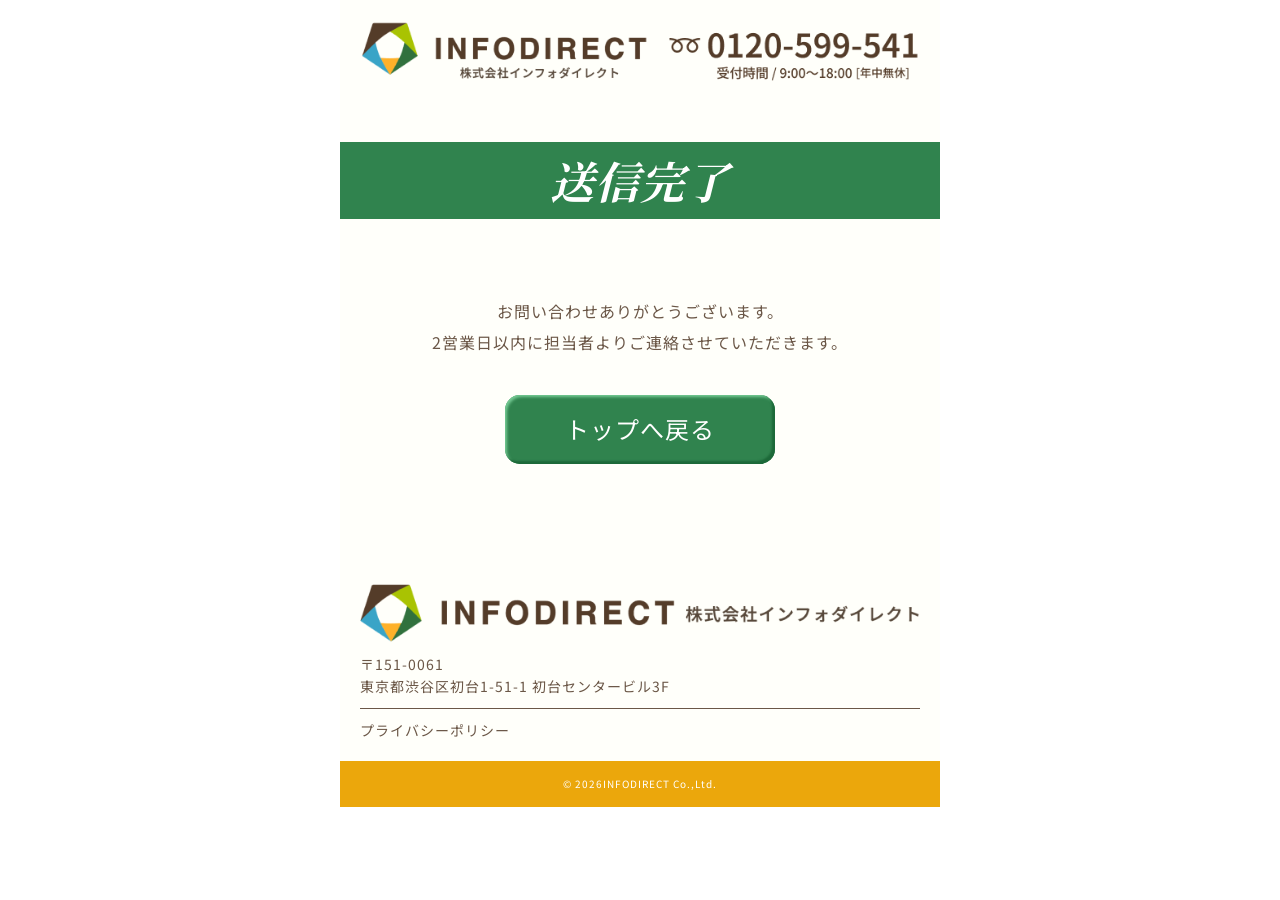
<file: contact-thanks.html>
<!doctype html>
<html lang="ja">
  <head>
    <meta charset="UTF-8" />
    <meta name="viewport" content="width=device-width, initial-scale=1.0" />
    <!-- Google Tag Manager -->
    <script>
      (function (w, d, s, l, i) {
        w[l] = w[l] || [];
        w[l].push({ 'gtm.start': new Date().getTime(), event: 'gtm.js' });
        var f = d.getElementsByTagName(s)[0],
          j = d.createElement(s),
          dl = l != 'dataLayer' ? '&l=' + l : '';
        j.async = true;
        j.src = 'https://www.googletagmanager.com/gtm.js?id=' + i + dl;
        f.parentNode.insertBefore(j, f);
      })(window, document, 'script', 'dataLayer', 'GTM-NCH82JD6');
    </script>
    <!-- End Google Tag Manager -->
    <title>送信完了 | サービス紹介LP</title>
    <link rel="stylesheet" href="style.css" />
    <link rel="preconnect" href="https://fonts.googleapis.com" />
    <link rel="preconnect" href="https://fonts.gstatic.com" crossorigin />
    <link
      href="https://fonts.googleapis.com/css2?family=Noto+Serif+JP:wght@200..900&family=Noto+Sans+JP:wght@100..900&family=Inter:ital,wght@0,100..900;1,100..900&family=Montserrat:ital,wght@0,100..900;1,100..900&family=Noticia+Text:ital,wght@0,400;0,700;1,400;1,700&family=Battambang:wght@100;300;400;700;900&display=swap"
      rel="stylesheet" />
  </head>

  <body>
    <!-- Google Tag Manager (noscript) -->
    <noscript
      ><iframe
        src="https://www.googletagmanager.com/ns.html?id=GTM-NCH82JD6"
        height="0"
        width="0"
        style="display: none; visibility: hidden"></iframe
    ></noscript>
    <!-- End Google Tag Manager (noscript) -->
    <header class="hero">
      <div class="container">
        <div class="logo"><img src="img/logo.png" alt="logo" /></div>
      </div>
    </header>

    <section class="thanks">
      <div class="container">
        <div class="ttl">送信完了</div>
        <div class="inner">
          <div class="txt">
            <div class="txt_1">お問い合わせありがとうございます。</div>
            <div class="txt_2">
              2営業日以内に担当者よりご連絡させていただきます。
            </div>
          </div>
          <a href="index.html" class="back-top-btn">トップへ戻る</a>
        </div>
      </div>
    </section>

    <footer>
      <div class="container">
        <div class="inner">
          <div class="image"><img src="/img/footer_logo.png" alt="" /></div>
          <div class="address">
            〒151-0061<br />
            東京都渋谷区初台1-51-1 初台センタービル3F
          </div>
          <div class="link"><a href="">プライバシーポリシー</a></div>
        </div>
        <div class="copyright">© 2026INFODIRECT Co.,Ltd.</div>
      </div>
    </footer>
  </body>
</html>
</file>
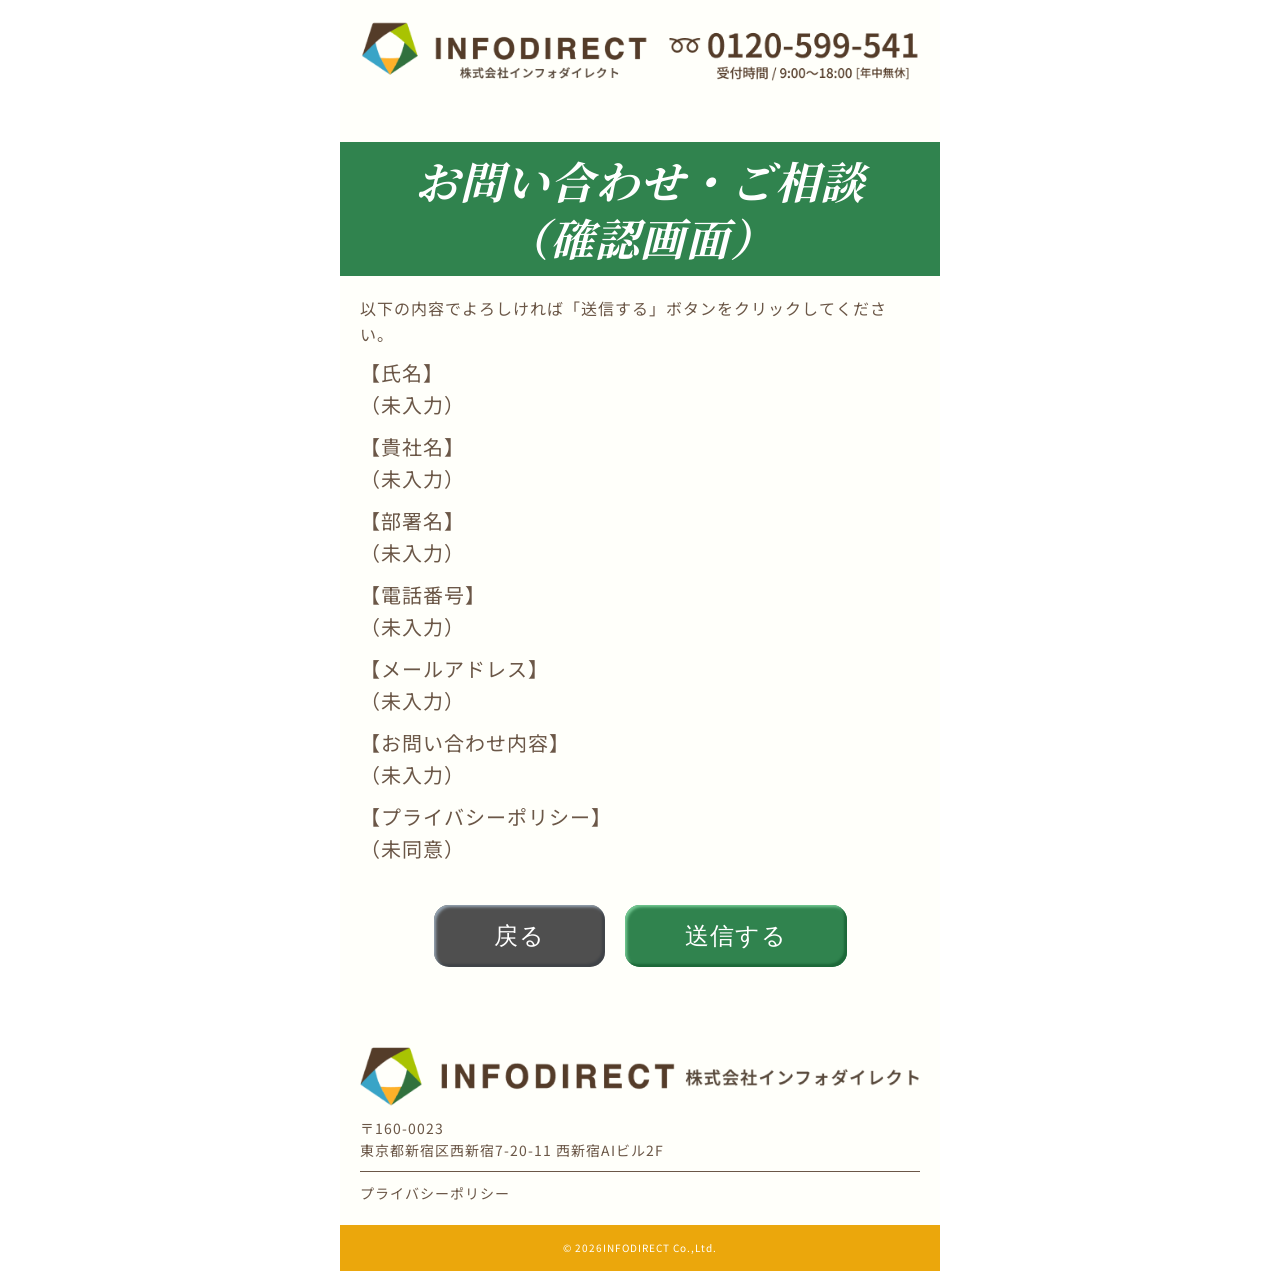
<file: contact_confirm.html>
<!doctype html>
<html lang="ja">
  <head>
    <meta charset="UTF-8" />
    <meta name="viewport" content="width=device-width, initial-scale=1.0" />
    <!-- Google Tag Manager -->
    <script>
      (function (w, d, s, l, i) {
        w[l] = w[l] || [];
        w[l].push({ 'gtm.start': new Date().getTime(), event: 'gtm.js' });
        var f = d.getElementsByTagName(s)[0],
          j = d.createElement(s),
          dl = l != 'dataLayer' ? '&l=' + l : '';
        j.async = true;
        j.src = 'https://www.googletagmanager.com/gtm.js?id=' + i + dl;
        f.parentNode.insertBefore(j, f);
      })(window, document, 'script', 'dataLayer', 'GTM-NCH82JD6');
    </script>
    <!-- End Google Tag Manager -->
    <title>サービス紹介LP</title>
    <link rel="stylesheet" href="style.css" />
    <link rel="preconnect" href="https://fonts.googleapis.com" />
    <link rel="preconnect" href="https://fonts.gstatic.com" crossorigin />
    <link
      href="https://fonts.googleapis.com/css2?family=Noto+Serif+JP:wght@200..900&family=Noto+Sans+JP:wght@100..900&family=Inter:ital,wght@0,100..900;1,100..900&family=Montserrat:ital,wght@0,100..900;1,100..900&family=Noticia+Text:ital,wght@0,400;0,700;1,400;1,700&family=Battambang:wght@100;300;400;700;900&display=swap"
      rel="stylesheet" />
    <script
      src="https://www.google.com/recaptcha/api.js?render=6LfWIVsqAAAAAKByx7i5wj2gpUj3E-kojfly7E-U"
      async
      defer></script>
  </head>

  <body>
    <!-- Google Tag Manager (noscript) -->
    <noscript
      ><iframe
        src="https://www.googletagmanager.com/ns.html?id=GTM-NCH82JD6"
        height="0"
        width="0"
        style="display: none; visibility: hidden"></iframe
    ></noscript>
    <!-- End Google Tag Manager (noscript) -->
    <header class="hero">
      <div class="container">
        <div class="logo"><img src="img/logo.png" alt="logo" /></div>
      </div>
    </header>

    <section id="contact" class="contact confirm">
      <div class="container">
        <div class="ttl">お問い合わせ・ご相談<br />（確認画面）</div>
        <div class="inner">
          <div class="txt">
            <div class="txt_1">
              以下の内容でよろしければ「送信する」ボタンをクリックしてください。
            </div>
          </div>
          <div class="confirm-table">
            <div class="form-group">
              <label>【氏名】</label>
              <div class="c-txt" id="c-name"></div>
            </div>
            <div class="form-group">
              <label>【貴社名】</label>
              <div class="c-txt" id="c-company"></div>
            </div>
            <div class="form-group">
              <label>【部署名】</label>
              <div class="c-txt" id="c-department"></div>
            </div>
            <div class="form-group">
              <label>【電話番号】</label>
              <div class="c-txt" id="c-tel"></div>
            </div>
            <div class="form-group">
              <label>【メールアドレス】</label>
              <div class="c-txt" id="c-email"></div>
            </div>
            <div class="form-group">
              <label>【お問い合わせ内容】</label>
              <div class="c-txt" id="c-message"></div>
            </div>
            <div class="form-group">
              <label>【プライバシーポリシー】</label>
              <div class="c-txt" id="c-privacy"></div>
            </div>
          </div>
          <div class="btn-group">
            <button type="button" id="contactBackBtn" class="back-btn">
              戻る
            </button>
            <button type="button" id="contactSubmitBtn" class="submit-btn">
              送信する
            </button>
          </div>
        </div>
      </div>
    </section>

    <script>
      document.addEventListener('DOMContentLoaded', function () {
        const submitBtn = document.getElementById('contactSubmitBtn');
        const backBtn = document.getElementById('contactBackBtn');
        const formId = '11749';
        const RECAPTCHA_SITE_KEY = '6LfWIVsqAAAAAKByx7i5wj2gpUj3E-kojfly7E-U';
        const thanksUrl = 'contact-thanks.html';
        const apiUrl = `https://infodirect.co.jp/wp-json/contact-form-7/v1/contact-forms/${formId}/feedback`;

        function resetSubmitBtn() {
          submitBtn.disabled = false;
          submitBtn.textContent = '送信する';
        }

        function getRecaptchaToken() {
          return new Promise(function (resolve, reject) {
            if (typeof grecaptcha === 'undefined') {
              reject(new Error('reCAPTCHA not loaded'));
              return;
            }
            grecaptcha.ready(function () {
              grecaptcha
                .execute(RECAPTCHA_SITE_KEY, { action: 'contact' })
                .then(resolve)
                .catch(reject);
            });
          });
        }

        function buildFormData() {
          const formData = new FormData();
          formData.append('_wpcf7', formId);
          formData.append('_wpcf7_unit_tag', 'wpcf7-f' + formId + '-o1');
          formData.append('_wpcf7_container_post', '0');
          formData.append('_wpcf7_locale', 'ja');
          formData.append(
            'your-company',
            sessionStorage.getItem('your-company') || '',
          );
          formData.append(
            'your-busyo',
            sessionStorage.getItem('your-busyo') || '',
          );
          formData.append(
            'your-name',
            sessionStorage.getItem('your-name') || '',
          );
          formData.append('your-tel', sessionStorage.getItem('your-tel') || '');
          formData.append(
            'your-email',
            sessionStorage.getItem('your-email') || '',
          );
          formData.append(
            'your-message',
            sessionStorage.getItem('your-message') || '',
          );
          formData.append('privacy', sessionStorage.getItem('privacy') || '');

          return formData;
        }

        function handleCf7Response(data) {
          if (data.status === 'mail_sent') {
            sessionStorage.clear();
            window.location.href = thanksUrl;
          } else if (data.status === 'spam') {
            alert(
              '送信がスパム判定されました。WordPress側のCF7スパム設定の確認が必要です。',
            );
            console.error('CF7 spam response:', data);
            resetSubmitBtn();
          } else if (data.invalid_fields && data.invalid_fields.length > 0) {
            const messages = data.invalid_fields
              .map(function (field) {
                return field.message;
              })
              .join('\n');
            alert('入力内容に問題があります。\n' + messages);
            resetSubmitBtn();
          } else {
            alert(
              '送信に失敗しました。（' + data.status + '）: ' + data.message,
            );
            resetSubmitBtn();
          }
        }

        document.getElementById('c-company').textContent =
          sessionStorage.getItem('your-company') || '（未入力）';
        document.getElementById('c-department').textContent =
          sessionStorage.getItem('your-busyo') || '（未入力）';
        document.getElementById('c-name').textContent =
          sessionStorage.getItem('your-name') || '（未入力）';
        document.getElementById('c-tel').textContent =
          sessionStorage.getItem('your-tel') || '（未入力）';
        document.getElementById('c-email').textContent =
          sessionStorage.getItem('your-email') || '（未入力）';
        document.getElementById('c-message').textContent =
          sessionStorage.getItem('your-message') || '（未入力）';
        document.getElementById('c-privacy').textContent =
          sessionStorage.getItem('privacy') === '同意'
            ? '同意する'
            : '（未同意）';

        if (backBtn) {
          backBtn.addEventListener('click', function () {
            history.back();
          });
        }

        if (submitBtn) {
          submitBtn.addEventListener('click', function () {
            submitBtn.disabled = true;
            submitBtn.textContent = '送信中...';

            getRecaptchaToken()
              .then(function (token) {
                const formData = buildFormData();
                formData.append('_wpcf7_recaptcha_response', token);

                return fetch(apiUrl, {
                  method: 'POST',
                  headers: { Accept: 'application/json' },
                  body: formData,
                });
              })
              .then(function (response) {
                return response.json();
              })
              .then(handleCf7Response)
              .catch(function (error) {
                console.error(error);
                alert(
                  '通信エラーが発生しました。reCAPTCHAの読み込みを確認してください。',
                );
                resetSubmitBtn();
              });
          });
        }
      });
    </script>

    <footer>
      <div class="container">
        <div class="inner">
          <div class="image"><img src="/img/footer_logo.png" alt="" /></div>
          <div class="address">
            〒160-0023<br />
            東京都新宿区西新宿7-20-11 西新宿AIビル2F
          </div>
          <div class="link"><a href="">プライバシーポリシー</a></div>
        </div>
        <div class="copyright">© 2026INFODIRECT Co.,Ltd.</div>
      </div>
    </footer>
  </body>
</html>
</file>
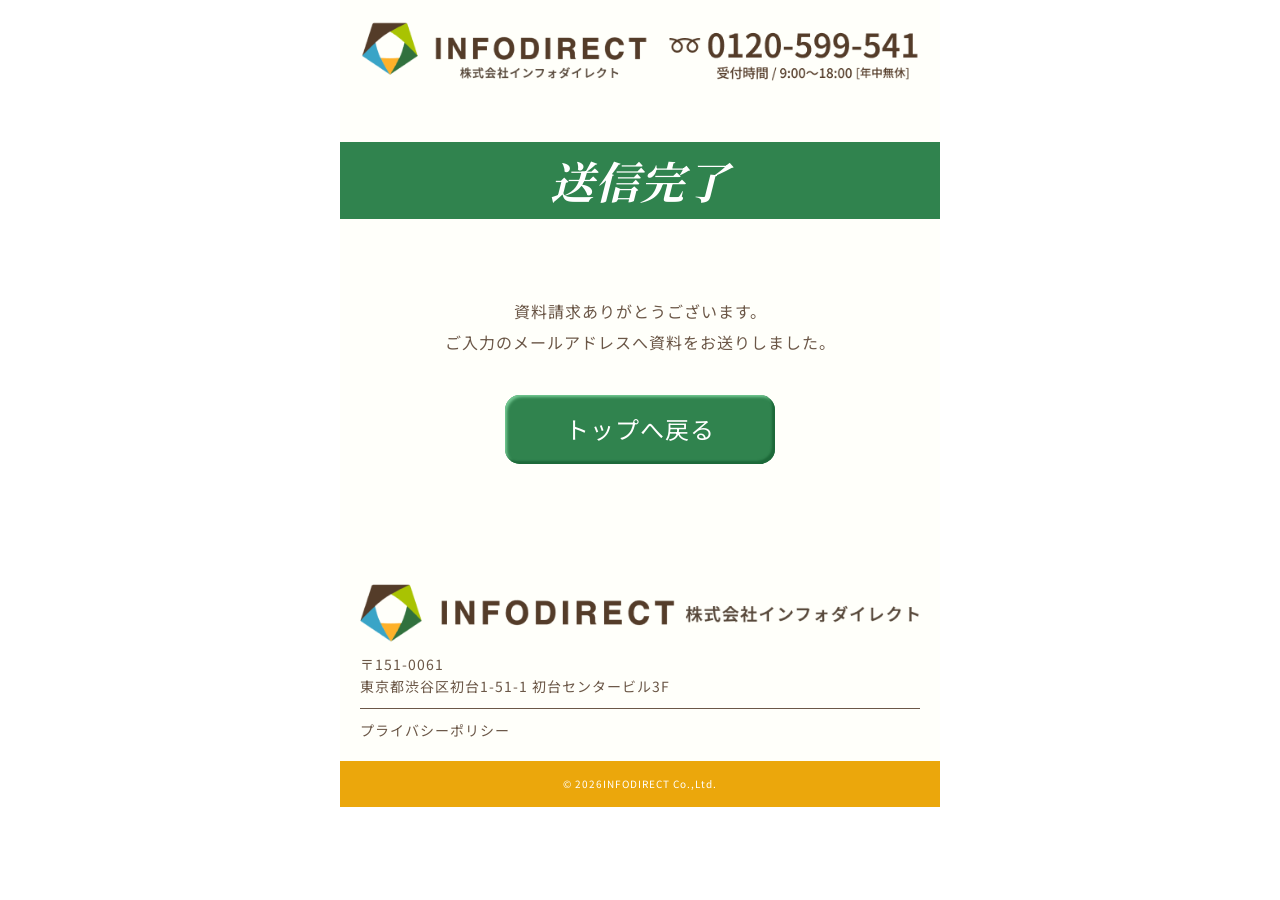
<file: document-thanks.html>
<!doctype html>
<html lang="ja">
  <head>
    <meta charset="UTF-8" />
    <meta name="viewport" content="width=device-width, initial-scale=1.0" />
    <!-- Google Tag Manager -->
    <script>
      (function (w, d, s, l, i) {
        w[l] = w[l] || [];
        w[l].push({ 'gtm.start': new Date().getTime(), event: 'gtm.js' });
        var f = d.getElementsByTagName(s)[0],
          j = d.createElement(s),
          dl = l != 'dataLayer' ? '&l=' + l : '';
        j.async = true;
        j.src = 'https://www.googletagmanager.com/gtm.js?id=' + i + dl;
        f.parentNode.insertBefore(j, f);
      })(window, document, 'script', 'dataLayer', 'GTM-NCH82JD6');
    </script>
    <!-- End Google Tag Manager -->
    <title>送信完了 | サービス紹介LP</title>
    <link rel="stylesheet" href="style.css" />
    <link rel="preconnect" href="https://fonts.googleapis.com" />
    <link rel="preconnect" href="https://fonts.gstatic.com" crossorigin />
    <link
      href="https://fonts.googleapis.com/css2?family=Noto+Serif+JP:wght@200..900&family=Noto+Sans+JP:wght@100..900&family=Inter:ital,wght@0,100..900;1,100..900&family=Montserrat:ital,wght@0,100..900;1,100..900&family=Noticia+Text:ital,wght@0,400;0,700;1,400;1,700&family=Battambang:wght@100;300;400;700;900&display=swap"
      rel="stylesheet" />
  </head>

  <body>
    <!-- Google Tag Manager (noscript) -->
    <noscript
      ><iframe
        src="https://www.googletagmanager.com/ns.html?id=GTM-NCH82JD6"
        height="0"
        width="0"
        style="display: none; visibility: hidden"></iframe
    ></noscript>
    <!-- End Google Tag Manager (noscript) -->
    <header class="hero">
      <div class="container">
        <div class="logo"><img src="img/logo.png" alt="logo" /></div>
      </div>
    </header>

    <section class="thanks">
      <div class="container">
        <div class="ttl">送信完了</div>
        <div class="inner">
          <div class="txt">
            <div class="txt_1">資料請求ありがとうございます。</div>
            <div class="txt_2">
              ご入力のメールアドレスへ資料をお送りしました。
            </div>
          </div>
          <a href="index.html" class="back-top-btn">トップへ戻る</a>
        </div>
      </div>
    </section>

    <footer>
      <div class="container">
        <div class="inner">
          <div class="image"><img src="/img/footer_logo.png" alt="" /></div>
          <div class="address">
            〒151-0061<br />
            東京都渋谷区初台1-51-1 初台センタービル3F
          </div>
          <div class="link"><a href="">プライバシーポリシー</a></div>
        </div>
        <div class="copyright">© 2026INFODIRECT Co.,Ltd.</div>
      </div>
    </footer>
  </body>
</html>
</file>
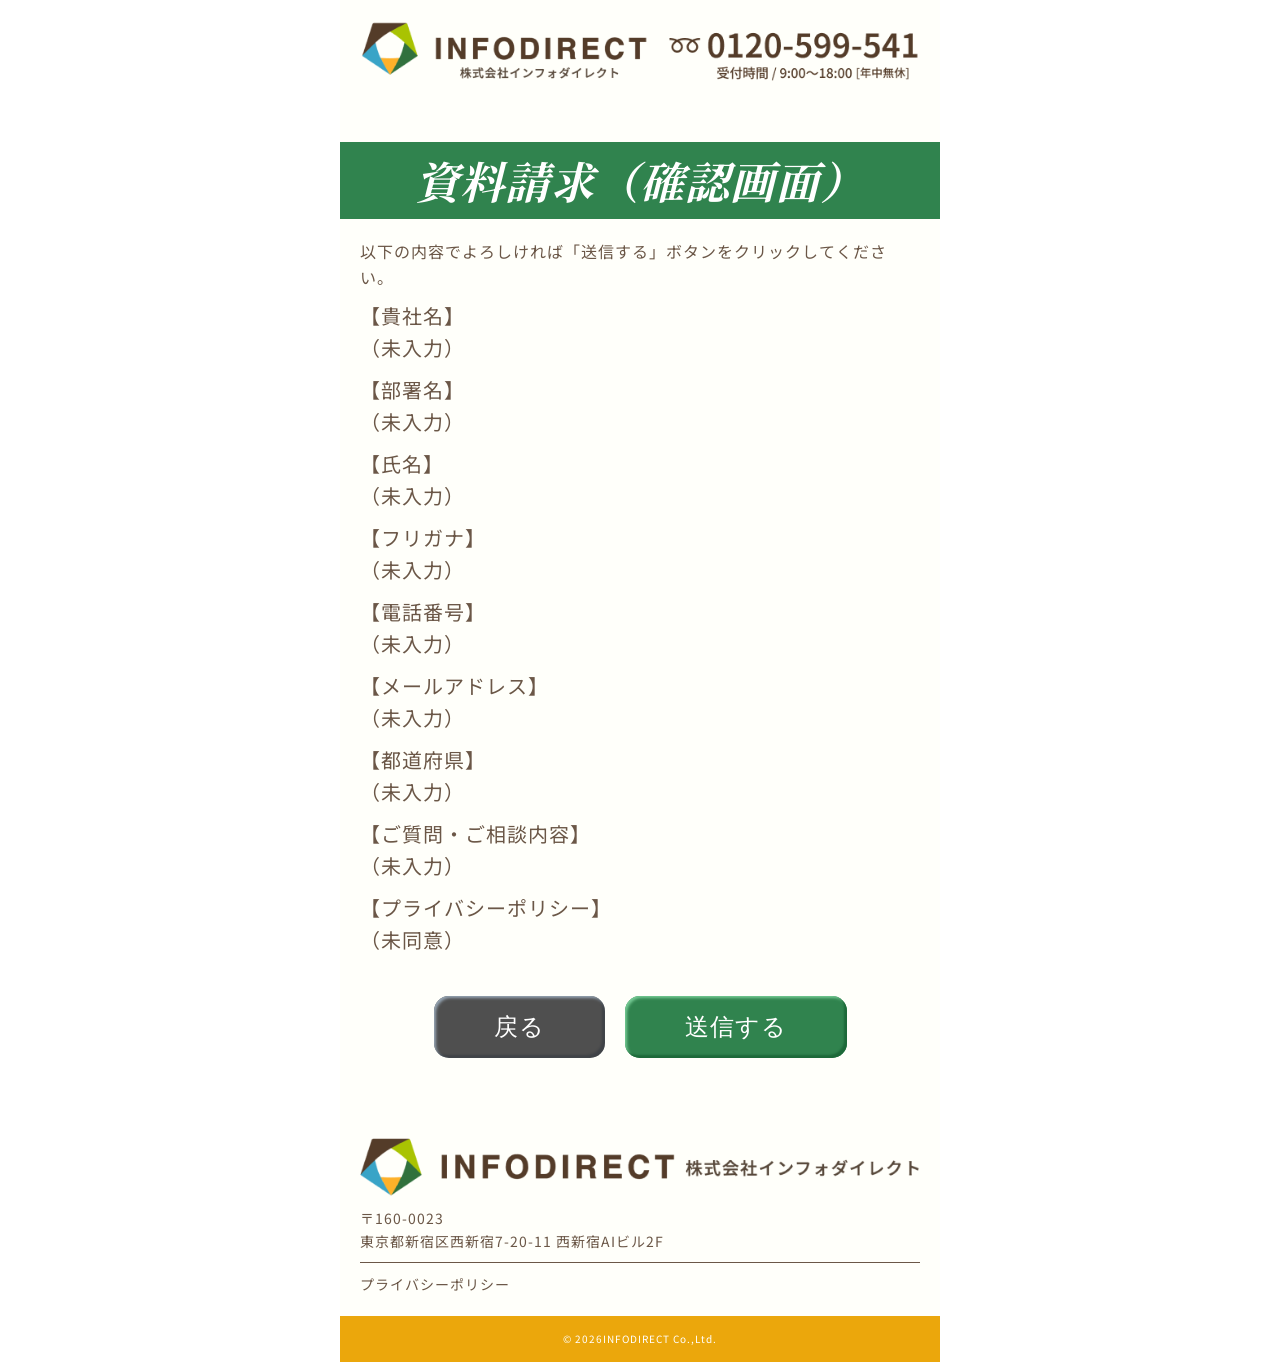
<file: document_confirm.html>
<!doctype html>
<html lang="ja">
  <head>
    <meta charset="UTF-8" />
    <meta name="viewport" content="width=device-width, initial-scale=1.0" />
    <!-- Google Tag Manager -->
    <script>
      (function (w, d, s, l, i) {
        w[l] = w[l] || [];
        w[l].push({ 'gtm.start': new Date().getTime(), event: 'gtm.js' });
        var f = d.getElementsByTagName(s)[0],
          j = d.createElement(s),
          dl = l != 'dataLayer' ? '&l=' + l : '';
        j.async = true;
        j.src = 'https://www.googletagmanager.com/gtm.js?id=' + i + dl;
        f.parentNode.insertBefore(j, f);
      })(window, document, 'script', 'dataLayer', 'GTM-NCH82JD6');
    </script>
    <!-- End Google Tag Manager -->
    <title>サービス紹介LP</title>
    <link rel="stylesheet" href="style.css" />
    <link rel="preconnect" href="https://fonts.googleapis.com" />
    <link rel="preconnect" href="https://fonts.gstatic.com" crossorigin />
    <link
      href="https://fonts.googleapis.com/css2?family=Noto+Serif+JP:wght@200..900&family=Noto+Sans+JP:wght@100..900&family=Inter:ital,wght@0,100..900;1,100..900&family=Montserrat:ital,wght@0,100..900;1,100..900&family=Noticia+Text:ital,wght@0,400;0,700;1,400;1,700&family=Battambang:wght@100;300;400;700;900&display=swap"
      rel="stylesheet" />
    <script
      src="https://www.google.com/recaptcha/api.js?render=6LfWIVsqAAAAAKByx7i5wj2gpUj3E-kojfly7E-U"
      async
      defer></script>
  </head>

  <body>
    <!-- Google Tag Manager (noscript) -->
    <noscript
      ><iframe
        src="https://www.googletagmanager.com/ns.html?id=GTM-NCH82JD6"
        height="0"
        width="0"
        style="display: none; visibility: hidden"></iframe
    ></noscript>
    <!-- End Google Tag Manager (noscript) -->
    <header class="hero">
      <div class="container">
        <div class="logo"><img src="img/logo.png" alt="logo" /></div>
      </div>
    </header>

    <section id="document" class="document confirm">
      <div class="container">
        <div class="ttl">資料請求（確認画面）</div>
        <div class="inner">
          <div class="txt">
            <div class="txt_1">
              以下の内容でよろしければ「送信する」ボタンをクリックしてください。
            </div>
          </div>
          <div class="confirm-table">
            <div class="form-group">
              <label>【貴社名】</label>
              <div class="d-txt" id="d-company"></div>
            </div>
            <div class="form-group">
              <label>【部署名】</label>
              <div class="d-txt" id="d-department"></div>
            </div>
            <div class="form-group">
              <label>【氏名】</label>
              <div class="d-txt" id="d-name"></div>
            </div>
            <div class="form-group">
              <label>【フリガナ】</label>
              <div class="d-txt" id="d-kana"></div>
            </div>
            <div class="form-group">
              <label>【電話番号】</label>
              <div class="d-txt" id="d-tel"></div>
            </div>
            <div class="form-group">
              <label>【メールアドレス】</label>
              <div class="d-txt" id="d-email"></div>
            </div>
            <div class="form-group">
              <label>【都道府県】</label>
              <div class="d-txt" id="d-pref"></div>
            </div>
            <div class="form-group">
              <label>【ご質問・ご相談内容】</label>
              <div class="d-txt" id="d-message"></div>
            </div>
            <div class="form-group">
              <label>【プライバシーポリシー】</label>
              <div class="d-txt" id="d-privacy"></div>
            </div>
          </div>
          <div class="btn-group">
            <button type="button" id="documentBackBtn" class="back-btn">
              戻る
            </button>
            <button type="button" id="documentSubmitBtn" class="submit-btn">
              送信する
            </button>
          </div>
        </div>
      </div>
    </section>

    <script>
      document.addEventListener('DOMContentLoaded', function () {
        const submitBtn = document.getElementById('documentSubmitBtn');
        const backBtn = document.getElementById('documentBackBtn');
        const formId = '11747';
        const RECAPTCHA_SITE_KEY = '6LfWIVsqAAAAAKByx7i5wj2gpUj3E-kojfly7E-U';
        const thanksUrl = 'document-thanks.html';
        const apiUrl = `https://infodirect.co.jp/wp-json/contact-form-7/v1/contact-forms/${formId}/feedback`;

        function resetSubmitBtn() {
          submitBtn.disabled = false;
          submitBtn.textContent = '送信する';
        }

        function getRecaptchaToken() {
          return new Promise(function (resolve, reject) {
            if (typeof grecaptcha === 'undefined') {
              reject(new Error('reCAPTCHA not loaded'));
              return;
            }
            grecaptcha.ready(function () {
              grecaptcha
                .execute(RECAPTCHA_SITE_KEY, { action: 'document' })
                .then(resolve)
                .catch(reject);
            });
          });
        }

        function buildFormData() {
          const formData = new FormData();
          formData.append('_wpcf7', formId);
          formData.append('_wpcf7_unit_tag', 'wpcf7-f' + formId + '-o1');
          formData.append('_wpcf7_container_post', '0');
          formData.append('_wpcf7_locale', 'ja');
          formData.append('company', sessionStorage.getItem('company') || '');
          formData.append(
            'department',
            sessionStorage.getItem('department') || '',
          );
          formData.append(
            'your-name',
            sessionStorage.getItem('your-name') || '',
          );
          formData.append('kana', sessionStorage.getItem('kana') || '');
          formData.append('tel', sessionStorage.getItem('tel') || '');
          formData.append('email', sessionStorage.getItem('email') || '');
          formData.append('pref', sessionStorage.getItem('pref') || '');
          formData.append('message', sessionStorage.getItem('message') || '');
          formData.append('privacy', sessionStorage.getItem('privacy') || '');
          return formData;
        }

        function handleCf7Response(data) {
          if (data.status === 'mail_sent') {
            sessionStorage.clear();
            window.location.href = thanksUrl;
          } else if (data.status === 'spam') {
            alert(
              '送信がスパム判定されました。WordPress側のCF7スパム設定の確認が必要です。',
            );
            console.error('CF7 spam response:', data);
            resetSubmitBtn();
          } else if (data.invalid_fields && data.invalid_fields.length > 0) {
            const messages = data.invalid_fields
              .map(function (field) {
                return field.message;
              })
              .join('\n');
            alert('入力内容に問題があります。\n' + messages);
            resetSubmitBtn();
          } else {
            alert(
              '送信に失敗しました。（' + data.status + '）: ' + data.message,
            );
            resetSubmitBtn();
          }
        }

        document.getElementById('d-company').textContent =
          sessionStorage.getItem('company') || '（未入力）';
        document.getElementById('d-department').textContent =
          sessionStorage.getItem('department') || '（未入力）';
        document.getElementById('d-name').textContent =
          sessionStorage.getItem('your-name') || '（未入力）';
        document.getElementById('d-kana').textContent =
          sessionStorage.getItem('kana') || '（未入力）';
        document.getElementById('d-tel').textContent =
          sessionStorage.getItem('tel') || '（未入力）';
        document.getElementById('d-email').textContent =
          sessionStorage.getItem('email') || '（未入力）';
        document.getElementById('d-pref').textContent =
          sessionStorage.getItem('pref') || '（未入力）';
        document.getElementById('d-message').textContent =
          sessionStorage.getItem('message') || '（未入力）';
        document.getElementById('d-privacy').textContent =
          sessionStorage.getItem('privacy') === '同意'
            ? '同意する'
            : '（未同意）';

        if (backBtn) {
          backBtn.addEventListener('click', function () {
            history.back();
          });
        }

        if (submitBtn) {
          submitBtn.addEventListener('click', function () {
            submitBtn.disabled = true;
            submitBtn.textContent = '送信中...';

            getRecaptchaToken()
              .then(function (token) {
                const formData = buildFormData();
                formData.append('_wpcf7_recaptcha_response', token);

                return fetch(apiUrl, {
                  method: 'POST',
                  headers: { Accept: 'application/json' },
                  body: formData,
                });
              })
              .then(function (response) {
                return response.json();
              })
              .then(handleCf7Response)
              .catch(function (error) {
                console.error(error);
                alert(
                  '通信エラーが発生しました。reCAPTCHAの読み込みを確認してください。',
                );
                resetSubmitBtn();
              });
          });
        }
      });
    </script>

    <footer>
      <div class="container">
        <div class="inner">
          <div class="image"><img src="/img/footer_logo.png" alt="" /></div>
          <div class="address">
            〒160-0023<br />
            東京都新宿区西新宿7-20-11 西新宿AIビル2F
          </div>
          <div class="link"><a href="">プライバシーポリシー</a></div>
        </div>
        <div class="copyright">© 2026INFODIRECT Co.,Ltd.</div>
      </div>
    </footer>
  </body>
</html>
</file>
<file: style.css>
@charset "UTF-8";

/* style.css */
* {
    margin: 0;
    padding: 0;
    box-sizing: border-box;
    letter-spacing: 1px;
}

html {
    scroll-behavior: smooth;
}

body {
    font-family: "Noto Sans JP", sans-serif;
    line-height: 1.6;
    color: #333;
    background-color: #fff;
    font-size: 10px;
    /* LP特有の温かみのある背景色 */
}

img {
    width: 100%;
    height: auto;
    display: block;
}

a {
    display: block;
    text-decoration: none;
}

.container {
    width: 100%;
    max-width: 600px;
    margin: 0 auto;
    padding: 60px 20px;
    text-align: justify;
    /* BG2: 線形グラデーション */
    background: #FFFFFA;
}

.container .ttl {
    text-align: center;
}

.container .ttl .ttl_1,
.container .ttl .ttl_2 {
    text-align: center;
}

/* ヒーローセクション */
.hero {
    color: #6B5747;
}

.hero .container {
    padding: 20px;
}

.hero .container .campaign {
    margin: 10px auto 5px;
    text-align: center;
    font-size: clamp(11px, 2.6vw, 14px);
    line-height: 1.4;
    padding: 6px 0;
}

.hero .container .campaign span {
    font-size: clamp(7px, 2.8vw, 14px);
    margin-left: 4px;
}

.hero .container {
    /* ボタン装飾 (LPで最も重要な要素) */
}

.hero .container .cta-button {
    display: flex;
    gap: 7%;
    justify-content: center;
    align-items: center;
    margin: 0 auto;
    text-align: center;
}

.hero .container .cta-button a {
    display: flex;
    justify-content: center;
    align-items: center;
    gap: 10px;
    width: 40%;
    max-width: 250px;
    min-width: 150px;
    padding: 8.5px 0;
    background-color: #30834E;
    box-shadow: -3px -3px 2px 0px #1D6939 inset, 2px 2px 3px 0px #76CB95 inset;
    color: #fff;
    text-decoration: none;
    font-size: clamp(12px, 5vw, 24px);
    border-radius: 12px;
}

.hero .container .cta-button a.btn_document img {
    min-width: 12px;
    max-width: 18px;
    height: auto;
}

.hero .container .cta-button a.btn_contact img {
    min-width: 20px;
    max-width: 24px;
    height: auto;
}

/* セクションごとの色分け */
.fv .container {
    padding: 0;
}

.achieve .container {
    padding: 30px;
}

.achieve .container .ttl {
    padding: 20px 0;
    border-bottom: 2px solid #6B5747;
}

.achieve .container .image_1 {
    margin: 20px auto 10px;
}

.achieve .container .image_2 {
    width: 90%;
    margin: 20px auto;
}

.achieve .container .txt_1 {
    font-size: clamp(15px, 4.5vw, 30px);
    color: #6B5747;
    font-weight: normal;
}

.achieve .container .txt_1 span {
    font-weight: bold;
}

.achieve .container .txt_2 {
    font-size: clamp(15px, 4.4vw, 30px);
    color: #6B5747;
}

.achieve .container .txt_2 span {
    font-weight: bold;
}

.campaign-1 .container {
    background-image: url(img/cta_1_bg.png);
    background-position: center center;
    background-size: cover;
    display: flex;
    justify-content: center;
    align-items: center;
    gap: 0px;
    flex-direction: column;
    aspect-ratio: 375/185;
    padding: 20px;
}

.campaign-1 .container .inner {
    width: 100%;
    background: #fff;
    padding: 20px 0;
    display: flex;
    flex-direction: column;
    gap: 10px;
}

.campaign-1 .container .inner .image {
    width: 70%;
    margin: 0 auto 10px;
}

.campaign-1 .container .inner .txt {
    color: #6B5747;
    text-align: center;
    font-size: clamp(10px, 4vw, 20px);
}

.campaign-1 .container .inner .btn,
.campaign-2 .container .inner .cta-button .btn {
    display: flex;
    align-items: center;
    justify-content: center;
    width: 97%;
    min-height: 66px;
    margin: 0 auto;
    padding: 0.55em 1.15em;
    border-radius: 12px;
    background: linear-gradient(180deg, #a7d73a 0%, #9bcf2f 52%, #8fc126 100%);
    box-shadow:
        inset 0 4px 8px rgba(255, 255, 255, 0.45),
        inset 0 -8px 14px rgba(98, 147, 22, 0.35),
        inset 0 0 10px rgba(0, 0, 0, 0.6),
        0 4px 10px rgba(0, 0, 0, 0.4);
    color: #fff;
    font-size: 20px;
    font-weight: 500;
    line-height: 1.2;
    text-align: center;
    white-space: nowrap;
}

.campaign-1 .container .inner .btn::after,
.campaign-2 .container .inner .cta-button .btn::after {
    content: ">>>";
    margin-left: 0.35em;
    letter-spacing: 0.12em;
}

@media (min-width: 480px) {
    .campaign-1 .container .inner .btn,
    .campaign-2 .container .inner .cta-button .btn {
        min-height: 98px;
        border-radius: 16px;
        font-size: 26px;
    }
}

@media (min-width: 580px) {
    .campaign-1 .container .inner .btn,
    .campaign-2 .container .inner .cta-button .btn {
        font-size: 30px;
        width: 90%;
    }
}

.campaign-2 .container {
    aspect-ratio: 375/297;
    padding: 0;
}

.campaign-2 .container .inner {
    display: flex;
    flex-direction: column;
    justify-content: space-between;
    gap: 10px;
    background: url(img/cta_2_bg.png), linear-gradient(180deg, #FFFFFA 0%, #FFFFFA 100%);
    background-position: center top;
    background-size: contain;
    background-repeat: no-repeat;
    aspect-ratio: 375/257;
    padding: 20px 0;
}

.campaign-2 .container .inner .cta-button {
    display: flex;
    flex-direction: column;
    gap: 5px;
}

.campaign-2 .container .inner .cta-button .note {
    text-align: center;
    font-size: clamp(10px, 4vw, 20px);
}

.voice .container {
    padding: 40px 0;
}

.voice .container .ttl {
    background: #30834E;
    font-size: clamp(16px, 10vw, 60px);
    color: #fff;
    font-family: "Noto Serif JP", serif;
    font-weight: bold;
    font-style: italic;
}

.voice .container .ttl span {
    font-size: clamp(12px, 8vw, 48px);
}

.voice .container .note {
    text-align: center;
    background: #30834E;
    color: #fff;
    font-size: clamp(8px, 3vw, 16px);
}

.voice .container .content .voice_0 {
    display: flex;
    flex-direction: column;
    gap: 20px;
    padding: 40px;
}

@media screen and (max-width: 600px) {
    .voice .container .content .voice_0 {
        padding: 20px 40px;
    }
}

.voice .container .content .voice_0 .image {
    margin: 0 auto;
    width: 80%;
}

.voice .container .content .voice_0 .comment {
    color: #6B5747;
}

.voice .container .content .voice_0 .comment .name {
    text-align: left;
    font-size: clamp(15px, 5vw, 30px);
    border-bottom: 2px solid #6B5747;
    padding-bottom: 10px;
    margin-bottom: 10px;
}

.voice .container .content .voice_0 .comment .heading {
    font-size: clamp(16px, 6vw, 36px);
    text-align: center;
}

.voice .container .content .voice_0 .comment .txt {
    text-align: justify;
    font-size: clamp(12px, 3.8vw, 26px);
    padding-top: 10px;
}

.solution .container {
    padding: 0 0 0;
}

.solution .container .ttl {
    display: flex;
    flex-direction: column;
    gap: 20px;
}

.solution .container .ttl .ttl_1 {
    font-family: "Noto Serif JP", serif;
    font-weight: bold;
    font-style: italic;
    font-size: clamp(22px, 8vw, 44px);
    color: #6B5747;
    line-height: 1.2;
}

.solution .container .ttl .ttl_2 {
    font-family: "Noto Serif JP", serif;
    font-weight: bold;
    font-size: clamp(22px, 8vw, 44px);
    color: #fff;
    background: #30834E;
}

.solution .container .ttl .ttl_2 span {
    font-size: clamp(30px, 12vw, 60px);
}

.solution .container .content {
    display: flex;
    flex-direction: column;
    gap: 25px;
    background: url("img/solution_bg.png");
    background-position: center center;
    background-size: contain;
    background-repeat: no-repeat;
    padding: 20px 0;
}

.solution .container .content .item {
    display: flex;
    justify-content: start;
    align-items: center;
    gap: 15px;
    background: #FFF5E9;
    box-shadow: 0px 4px 4px 0px rgba(177, 139, 94, 0.5019607843);
    padding: 12px 24px;
    border-radius: 20px;
}

.solution .container .content .item .num {
    font-family: "Montserrat", sans-serif;
    font-size: clamp(40px, 16vw, 80px);
    font-style: italic;
    font-weight: bold;
    color: #FFDBAF;
    line-height: 1;
}

.solution .container .content .item .txt {
    width: 100%;
    display: flex;
    justify-content: center;
    align-items: center;
    font-size: clamp(10px, 3.6vw, 17px);
    color: #30834E;
}

.solution .container .note {
    display: flex;
    flex-direction: column;
    gap: 10px;
    padding: 20px;
    color: #6B5747;
    font-size: clamp(14px, 4.4vw, 28px);
}

.solution .container .note .note_1 span {
    font-weight: bold;
}

.solution .container .note .note_2 span {
    font-weight: bold;
}

.posture .container {
    padding: 0 0 60px;
    display: flex;
    flex-direction: column;
    gap: 40px;
}

.posture .container .ttl {
    display: flex;
    flex-direction: column;
    gap: 5px;
}

.posture .container .ttl .ttl_1 {
    font-family: "Noto Serif JP", serif;
    font-weight: bold;
    font-style: italic;
    font-size: clamp(22px, 8vw, 44px);
    color: #6B5747;
    line-height: 1.2;
}

.posture .container .ttl .ttl_2 {
    font-family: "Noto Serif JP", serif;
    font-weight: bold;
    font-size: clamp(22px, 8vw, 44px);
    color: #fff;
    background: #30834E;
}

.posture .container .ttl .ttl_2 span {
    font-size: clamp(30px, 12vw, 60px);
}

.posture .container .content {
    display: flex;
    flex-direction: column;
    gap: 40px;
    padding: 0 20px;
}

.posture .container .content .item {
    display: flex;
    flex-direction: column;
    gap: 0;
    background: #F4F1EB;
    box-shadow: 4px 4px 4px 0px #B4B4B4;
    padding: 20px 0;
    border-radius: 20px;
}

.posture .container .content .item .item-ttl {
    display: flex;
    justify-content: start;
    align-items: center;
    gap: 5px;
}

.posture .container .content .item .item-ttl .num {
    font-family: "Noticia Text", serif;
    font-size: clamp(25px, 10vw, 50px);
    font-style: italic;
    font-weight: bold;
    color: #6B5747;
    line-height: 1;
}

.posture .container .content .item .item-ttl .ttl_1 {
    font-family: "Noto Sans JP", serif;
    font-size: clamp(18px, 7.2vw, 36px);
    font-style: italic;
    font-weight: bold;
    letter-spacing: 2px;
    color: #6B5747;
    text-shadow: 3px 3px 0px #FFF5E9;
}

.posture .container .content .item .item-ttl .ttl_1 span {
    letter-spacing: 2px;
    font-size: clamp(25px, 10vw, 50px);
    color: #E96400;
}

.posture .container .content .item .item-ttl .ttl_1 span.small {
    font-size: clamp(18px, 7.2vw, 36px);
}

.posture .container .content .item .item-inner {
    padding: 0 30px;
}

.posture .container .content .item .item-inner .txt {
    font-size: clamp(15px, 4.4vw, 30px);
    color: #6B5747;
    text-align: justify;
}

.posture .container .content .item .item-inner .txt span {
    font-weight: bold;
}

.posture .container .note {
    display: flex;
    flex-direction: column;
    gap: 10px;
    color: #6B5747;
    font-size: clamp(17px, 4.2vw, 30px);
    text-align: justify;
    padding: 20px 40px 0;
}

.posture .container .note .note_2 span {
    font-weight: bold;
}

.repeat .container {
    background: #DDEFE4;
    padding: 40px 0;
}

.repeat .container .ttl {
    position: relative;
    display: flex;
    flex-direction: column;
    gap: 5px;
}

.repeat .container .ttl .ttl_1 {
    font-family: "Noto Serif JP", serif;
    font-weight: bold;
    font-style: italic;
    font-size: clamp(22px, 8vw, 44px);
    color: #6B5747;
    line-height: 1.2;
}

.repeat .container .ttl .ttl_2 {
    font-family: "Noto Serif JP", serif;
    font-weight: bold;
    font-size: clamp(22px, 8vw, 44px);
    color: #fff;
    background: #30834E;
    font-style: italic;
}

.repeat .container .ttl .ttl_2 span {
    font-size: clamp(30px, 12vw, 60px);
}

.repeat .container .ttl .ttl_2 .mark {
    padding-left: 10px;
    font-size: clamp(10px, 4vw, 20px);
    font-style: normal;
}

.repeat .container .content {
    display: flex;
    flex-direction: column;
    gap: 30px;
    padding: 0 20px;
}

.repeat .container .content .item {
    display: flex;
    flex-direction: column;
    gap: 10px;
    background: #FFFFFA;
    box-shadow: 4px 4px 4px 0px #A0B4A7;
    padding: 20px 40px;
    border-radius: 20px;
}

.repeat .container .content .item .num {
    position: relative;
    font-family: "Battambang", sans-serif;
    font-size: clamp(20px, 5vw, 40px);
    color: #6B5747;
    text-align: center;
}

.repeat .container .content .item .num:before {
    content: "";
    position: absolute;
    top: 50%;
    left: 0;
    width: 44%;
    height: 2px;
    background: #6B5747;
}

.repeat .container .content .item .num:after {
    content: "";
    position: absolute;
    top: 50%;
    right: 0;
    width: 44%;
    height: 2px;
    background: #6B5747;
}

.repeat .container .content .item .ttl {
    font-family: "Noto Sans JP", serif;
    font-size: clamp(20px, 5.5vw, 40px);
    letter-spacing: 2px;
    color: #6B5747;
    text-align: left;
    line-height: 1.2;
    border-bottom: 2px solid #6B5747;
    padding-bottom: 15px;
}

.repeat .container .content .item .txt {
    font-size: clamp(13px, 3.6vw, 28px);
    color: #6B5747;
    text-align: justify;
}

.repeat .container .content .item .txt span {
    font-weight: bold;
}

.repeat .container .note {
    color: #6B5747;
    font-size: clamp(8px, 3.1vw, 15.5px);
    text-align: left;
    padding: 20px;
    font-family: "Inter", sans-serif;
}

.plan .container {
    background: #FFFFFA;
    padding: 40px 0 0;
}

@media screen and (max-width: 600px) {
    .plan .container {
        padding-top: 20px;
    }
}

.plan .container .ttl {
    font-family: "Noto Serif JP", serif;
    font-weight: bold;
    font-size: clamp(22px, 8vw, 44px);
    color: #fff;
    background: #30834E;
}

.plan .container .image {
    padding: 0 40px;
}

.plan .container .txt {
    font-size: clamp(16px, 4.4vw, 30px);
    color: #6B5747;
    margin: 0 40px;
    padding-bottom: 40px;
    border-bottom: 2px solid #6B5747;
}

.plan .container .txt span {
    font-weight: bold;
}

.plan .container .content {
    display: flex;
    flex-direction: column;
    gap: 20px;
    padding: 20px 40px 40px;
}

.plan .container .content .item {
    display: flex;
    flex-direction: column;
    gap: 10px;
    padding: 0;
}

.plan .container .content .item .icon {
    margin: 0 auto;
    max-width: 120px;
    width: 30%;
}

.plan .container .content .item .item-ttl {
    font-family: "Noto Sans JP", serif;
    font-size: clamp(20px, 8vw, 48px);
    font-weight: bold;
    font-style: italic;
    letter-spacing: 2px;
    text-align: center;
    line-height: 1.2;
    color: #E8A306;
    font-style: italic;
}

.plan .container .content .item .item-ttl .stand {
    color: #D27A00;
}

.plan .container .content .item-txt {
    font-size: clamp(14px, 5vw, 30px);
    text-align: left;
}

.plan .container .content .item-txt .merit {
    text-align: center;
}

.plan .container .content .item-txt .merit .heading {
    color: #fff;
    display: inline-block;
    border-radius: 15px;
    padding: 5px 20px;
    transform: translateY(30px);
    box-shadow: -3px -3px 4px 0px #D78B1F inset;
}

.plan .container .content .item-txt .merit .image {
    padding: 0;
}

.plan .container .content .note {
    color: #6B5747;
    font-size: clamp(16px, 4.5vw, 28px);
}

/* フォームの簡易装飾 */
.contact {
    background: #fff;
}

.contact .container {
    padding: 40px 0;
}

@media screen and (max-width: 600px) {
    .contact .container {
        padding-top: 20px;
    }
}

.contact .container .ttl {
    font-family: "Noto Serif JP", serif;
    font-weight: bold;
    font-size: clamp(22px, 8vw, 44px);
    color: #fff;
    background: #30834E;
    font-style: italic;
}

.contact .container .inner {
    padding: 20px;
}

.contact .container .inner .txt {
    text-align: left;
    color: #6B5747;
    font-size: clamp(8px, 2.6vw, 16px);
    display: flex;
    flex-direction: column;
    gap: 5px;
    margin-bottom: 10px;
}

.contact .container .inner form {
    display: flex;
    flex-direction: column;
    gap: 5px;
}

.contact .container .inner form .form-group {
    text-align: left;
}

.contact .container .inner form .form-group label {
    color: #6B5747;
    font-size: clamp(10px, 3.3vw, 20px);
}

.contact .container .inner form .form-group label.select {
    line-height: 1.2;
}

.contact .container .inner form .form-group label .required {
    display: inline-block;
    background: #D90000;
    color: #fff;
    border-radius: 10px;
    font-size: clamp(7px, 1.2vw, 10px);
    padding: 0 5px 2px;
    margin-left: 10px;
    transform: translateY(-4px);
}

.contact .container .inner form .form-group label .multiple {
    font-size: clamp(8px, 2.2vw, 16px);
}

.contact .container .inner form .form-group input {
    width: 100%;
    padding: 10px;
    margin: 0;
    margin-top: 2px;
    border: 2px solid #6B5747;
    border-radius: 6px;
    color: #6B5747;
    font-size: clamp(10px, 3vw, 16px);
}

.contact .container .inner form .form-group .checkbox {
    display: flex;
    gap: 5px;
    justify-content: start;
    align-items: center;
    cursor: pointer;
}

.contact .container .inner form .form-group .checkbox input {
    display: none;
}

.contact .container .inner form .form-group .checkbox {
    /* 四角の箱 */
}

.contact .container .inner form .form-group .checkbox .checkmark {
    width: 18px;
    height: 18px;
    border: 2px solid #6B5747;
    border-radius: 0px;
    background: #fff;
    position: relative;
    transform: translateY(0px);
    margin: 0;
}

.contact .container .inner form .form-group .checkbox {
    /* チェックが入ったとき */
}

.contact .container .inner form .form-group .checkbox input:checked+.checkmark {
    background-color: #1D6939;
    border-color: #1D6939;
}

.contact .container .inner form .form-group .checkbox {
    /* チェックマーク */
}

.contact .container .inner form .form-group .checkbox input:checked+.checkmark::after {
    content: "";
    position: absolute;
    left: 3px;
    top: 0px;
    width: 5px;
    height: 10px;
    border: solid #fff;
    border-width: 0 2px 2px 0;
    transform: rotate(45deg);
}

.contact .container .inner form .form-group textarea {
    width: 100%;
    border: 2px solid #6B5747;
    border-radius: 6px;
    color: #6B5747;
    font-size: clamp(10px, 3vw, 16px);
    padding: 10px;
}

.contact .container .inner form .form-group-select {
    padding: 10px 10px 0;
}

.contact .container .inner form .form-group-privacy {
    text-align: center;
    padding: 20px 0;
}

.contact .container .inner form .form-group-privacy .checkbox {
    justify-content: center;
}

.contact .container .inner form .form-group-privacy a {
    color: #6B5747;
}

/* フォームの簡易装飾 */
.document {
    background: #fff;
}

.document .container {
    padding: 40px 0;
}

@media screen and (max-width: 600px) {
    .document .container {
        padding-top: 20px;
    }
}

.document .container .ttl {
    font-family: "Noto Serif JP", serif;
    font-weight: bold;
    font-size: clamp(22px, 8vw, 44px);
    color: #fff;
    background: #30834E;
    font-style: italic;
}

.document .container .inner {
    padding: 20px;
}

.document .container .inner .txt {
    text-align: left;
    color: #6B5747;
    font-size: clamp(8px, 2.6vw, 16px);
    display: flex;
    flex-direction: column;
    gap: 5px;
    margin-bottom: 10px;
}

.document .container .inner form {
    display: flex;
    flex-direction: column;
    gap: 5px;
}

.document .container .inner form .form-group {
    text-align: left;
}

.document .container .inner form .form-group label {
    color: #6B5747;
    font-size: clamp(10px, 3.3vw, 20px);
}

.document .container .inner form .form-group label.select {
    line-height: 1.2;
}

.document .container .inner form .form-group label .required {
    display: inline-block;
    background: #D90000;
    color: #fff;
    border-radius: 10px;
    font-size: clamp(7px, 1.2vw, 10px);
    padding: 0 5px 2px;
    margin-left: 10px;
    transform: translateY(-4px);
}

.document .container .inner form .form-group label .multiple {
    font-size: clamp(8px, 2.2vw, 16px);
}

.document .container .inner form .form-group input {
    width: 100%;
    padding: 10px;
    margin: 0;
    margin-top: 2px;
    border: 2px solid #6B5747;
    border-radius: 6px;
    color: #6B5747;
    font-size: clamp(10px, 3vw, 16px);
}

.document .container .inner form .form-group .checkbox {
    display: flex;
    gap: 5px;
    justify-content: start;
    align-items: center;
    cursor: pointer;
}

.document .container .inner form .form-group .checkbox input {
    display: none;
}

.document .container .inner form .form-group .checkbox {
    /* 四角の箱 */
}

.document .container .inner form .form-group .checkbox .checkmark {
    width: 18px;
    height: 18px;
    border: 2px solid #6B5747;
    border-radius: 0px;
    background: #fff;
    position: relative;
    transform: translateY(0px);
    margin: 0;
}

.document .container .inner form .form-group .checkbox {
    /* チェックが入ったとき */
}

.document .container .inner form .form-group .checkbox input:checked+.checkmark {
    background-color: #1D6939;
    border-color: #1D6939;
}

.document .container .inner form .form-group .checkbox {
    /* チェックマーク */
}

.document .container .inner form .form-group .checkbox input:checked+.checkmark::after {
    content: "";
    position: absolute;
    left: 3px;
    top: 0px;
    width: 5px;
    height: 10px;
    border: solid #fff;
    border-width: 0 2px 2px 0;
    transform: rotate(45deg);
}

.document .container .inner form .form-group textarea {
    width: 100%;
    border: 2px solid #6B5747;
    border-radius: 6px;
    color: #6B5747;
    font-size: clamp(10px, 3vw, 16px);
    padding: 10px;
}

.document .container .inner form .form-group-select {
    padding: 10px 10px 0;
}

.document .container .inner form .form-group-privacy {
    text-align: center;
    padding: 20px 0;
}

.document .container .inner form .form-group-privacy .checkbox {
    justify-content: center;
}

.document .container .inner form .form-group-privacy a {
    color: #6B5747;
}

.confirm .container {
    padding: 40px 0;
}

@media screen and (max-width: 600px) {
    .confirm .container {
        padding: 20px 0;
    }
}

.confirm .container .ttl {
    text-align: center;
    line-height: 1.3;
    padding: 10px 0;
}

.confirm .container .confirm-table {
    display: flex;
    flex-direction: column;
    gap: 10px;
    margin-bottom: 40px;
}

.confirm .container .confirm-table .form-group {
    text-align: left;
}

.confirm .container .confirm-table .form-group label {
    color: #6B5747;
    font-size: clamp(10px, 3.3vw, 20px);
}

.confirm .container .confirm-table .form-group label.select {
    line-height: 1.2;
}

.confirm .container .confirm-table .form-group label .required {
    display: inline-block;
    background: #D90000;
    color: #fff;
    border-radius: 10px;
    font-size: clamp(7px, 1.2vw, 10px);
    padding: 0 5px 2px;
    margin-left: 10px;
    transform: translateY(-4px);
}

.confirm .container .confirm-table .form-group label .multiple {
    font-size: clamp(8px, 2.2vw, 16px);
}

.confirm .container .confirm-table .form-group .c-txt,
.confirm .container .confirm-table .form-group .d-txt {
    color: #6B5747;
    font-size: clamp(10px, 3.3vw, 20px);
}

.thanks .container {
    padding: 40px 0;
}

@media screen and (max-width: 600px) {
    .thanks .container {
        padding: 20px 0;
    }
}

.thanks .container .ttl {
    font-family: "Noto Serif JP", serif;
    font-weight: bold;
    font-size: clamp(22px, 8vw, 44px);
    color: #fff;
    background: #30834E;
    font-style: italic;
    text-align: center;
    line-height: 1.3;
    padding: 10px 0;
}

.thanks .container .inner {
    height: auto;
    padding: 80px 20px 60px;
    text-align: center;
}

.thanks .container .inner .txt {
    text-align: center;
    color: #6B5747;
    font-size: clamp(8px, 3.3vw, 16px);
    display: flex;
    flex-direction: column;
    gap: 5px;
    margin-bottom: 40px;
}

.submit-btn,
.back-top-btn {
    margin: 0 auto;
    background-color: #30834E;
    box-shadow: -3px -3px 2px #1D6939 inset, 2px 2px 3px #76CB95 inset;
    color: white;
    padding: 15px 60px;
    border: none;
    border-radius: 15px;
    font-size: clamp(16px, 5vw, 24px);
    cursor: pointer;
}

@media screen and (max-width: 600px) {

    .submit-btn,
    .back-top-btn {
        padding: 15px 40px;
    }
}

.back-top-btn {
    display: inline-block;
    margin: 0 auto;
    text-align: center;
}

.hp-field {
    position: absolute;
    left: -9999px;
    width: 1px;
    height: 1px;
    overflow: hidden;
    opacity: 0;
    pointer-events: none;
}

.back-btn {
    margin: 0 auto;
    background-color: #4f4f4f;
    box-shadow: -3px -3px 2px rgba(19, 33, 46, 0.2509803922) inset, 2px 2px 3px #96A5B3 inset;
    color: white;
    padding: 15px 60px;
    border: none;
    border-radius: 15px;
    font-size: clamp(16px, 5vw, 24px);
    cursor: pointer;
}

@media screen and (max-width: 600px) {
    .back-btn {
        padding: 15px 40px;
    }
}

.btn-group {
    display: flex;
    justify-content: center;
    align-items: center;
    gap: 20px;
}

.btn-group .submit-btn,
.btn-group .back-btn {
    margin: 0;
}

.error-message-privacy-contact,
.error-message-privacy-document {
    font-size: 12px;
    color: #D90000;
    font-weight: 700;
}

footer .container {
    padding: 0;
    background: #EBA70C;
    color: #fff;
    text-align: center;
}

footer .container .inner {
    padding: 20px;
    background: #FFFFFA;
    text-align: left;
    font-size: clamp(14px, 1vw, 18px);
}

footer .container .inner .image {
    padding-bottom: 10px;
}

footer .container .inner .address {
    color: #6B5747;
    border-bottom: 1px solid #6B5747;
    padding-bottom: 10px;
}

footer .container .inner .link a {
    color: #6B5747;
    padding-top: 10px;
}

footer .container .copyright {
    padding: 15px 0;
}

/* ========================================
   2026-04-30 チェックバック反映分 追記
   ======================================== */

/* P2 achieve タイトル（HTML化） */
.achieve .container .ttl.ttl-text {
    text-align: center;
    padding: 20px 16px 24px;
    line-height: 1.6;
    font-family: "Noto Sans JP", sans-serif;
    color: #6B5747;
}

.achieve .container .ttl.ttl-text .ttl-line-1,
.achieve .container .ttl.ttl-text .ttl-line-2,
.achieve .container .ttl.ttl-text .ttl-line-3 {
    display: block;
    font-weight: 700;
    font-size: clamp(20px, 4.2vw, 30px);
}

.achieve .container .ttl.ttl-text .ttl-line-2 em {
    color: #EBA70C;
    font-style: normal;
    font-weight: 900;
    font-size: 1.15em;
}

.achieve .container .ttl.ttl-text .ttl-line-3 strong {
    color: #EBA70C;
    font-weight: 900;
    font-size: 1.4em;
}

/* P2 サービスリスト（オペレーター→AI→AI×オペレーター・王冠アイコン） */
.achieve .container .service-list {
    list-style: none;
    padding: 16px 0;
    margin: 12px auto 8px;
    display: flex;
    flex-direction: column;
    gap: 12px;
    max-width: 380px;
}

.achieve .container .service-list li {
    display: flex;
    align-items: center;
    background: #fff;
    border: 2px solid #EBA70C;
    border-radius: 999px;
    padding: 10px 18px;
    font-weight: 700;
    font-size: clamp(16px, 3.5vw, 20px);
    color: #6B5747;
    box-shadow: 0 2px 6px rgba(0, 0, 0, 0.05);
}

.achieve .container .service-list li .crown_1 {
    display: inline-block;
    width: 64px;
    height: 28px;
    background: url("img/plan_icon_1.png") no-repeat center / contain;
    margin-right: 12px;
    flex-shrink: 0;
}

.achieve .container .service-list li .crown_2 {
    display: inline-block;
    width: 64px;
    height: 28px;
    background: url("img/plan_icon_2.png") no-repeat center / contain;
    margin-right: 12px;
    flex-shrink: 0;
}

.achieve .container .service-list li .crown_3 {
    display: inline-block;
    width: 64px;
    height: 28px;
    background: url("img/plan_icon_3.png") no-repeat center / contain;
    margin-right: 12px;
    flex-shrink: 0;
}

.achieve .container .service-list li .label {
    flex: 1;
}

/* P2 業務メニュー */
.achieve .container .menu-block {
    margin: 24px auto 8px;
    max-width: 560px;
    padding: 18px 24px 22px;
    background: #FFF8E7;
    border-left: 4px solid #EBA70C;
    border-radius: 4px;
}

.achieve .container .menu-block .menu-ttl {
    font-weight: 800;
    font-size: clamp(16px, 3.6vw, 19px);
    color: #6B5747;
    padding-bottom: 8px;
    border-bottom: 1px solid #E6CD9C;
    margin-bottom: 10px;
}

.achieve .container .menu-block .menu-list-1 {
    list-style: none;
    padding: 0;
    margin: 0;
    display: grid;
    grid-template-columns: repeat(3, 1fr);
    gap: 16px;
    margin-bottom: 16px;
}

.achieve .container .menu-block .menu-list-2 {
    list-style: none;
    padding: 0;
    margin: 0;
    display: grid;
    grid-template-columns: repeat(2, 1fr);
    gap: 16px;
}

.achieve .container .menu-block .menu-list li {
    font-size: clamp(10px, 3vw, 12px);
    color: #444;
    padding-left: 14px;
    position: relative;
    min-height: 50px;
    padding: 10px 10px 10px 48px;
    background: #ffffff;
    border-radius: 5px;
    box-shadow: 0 5px 16px rgba(31, 130, 189, 0.12);
    display: flex;
    align-items: center;
    line-height: 1.35;
    color: #333333;
    box-sizing: border-box;
}

.achieve .container .menu-block .menu-list li::before {
    content: "›";
    position: absolute;
    left: 11px;
    top: 50%;
    transform: translateY(-50%);
    width: 28px;
    height: 28px;
    border-radius: 50%;
    background: #e7f4fb;
    color: #1f82bd;
    font-size: 30px;
    font-weight: 700;
    line-height: 20px;
    text-align: center;
}

/* CTA バナー（campaign-1 / campaign-2 HTML 化）— LPブランド色(緑+茶+クリーム)で統一 */
.campaign-1 .container .inner .campaign-card,
.campaign-2 .container .inner .campaign-card,
.campaign-2 .container .inner .campaign-card-2 {
    background: linear-gradient(135deg, #FFFFFA 0%, #FFF5E9 100%);
    border: 2px solid #30834E;
    border-radius: 12px;
    padding: 18px 22px 22px;
    text-align: center;
    width: 100%;
    max-width: 480px;
    margin: 0 auto;
    box-shadow: 0 4px 12px rgba(84, 60, 41, 0.15);
}

.campaign-1 .container .inner .campaign-card .campaign-label,
.campaign-2 .container .inner .campaign-card .campaign-label,
.campaign-2 .container .inner .campaign-card-2 .campaign-label {
    display: inline-block;
    background: #30834E;
    color: #fff;
    font-weight: 700;
    font-size: clamp(13px, 3vw, 15px);
    padding: 4px 16px;
    border-radius: 999px;
    margin-bottom: 10px;
    letter-spacing: 0.05em;
}

.campaign-1 .container .inner .campaign-card .campaign-title,
.campaign-2 .container .inner .campaign-card .campaign-title,
.campaign-2 .container .inner .campaign-card-2 .campaign-title {
    font-weight: 900;
    font-size: clamp(20px, 4.8vw, 28px);
    color: #6B5747;
    letter-spacing: 0.02em;
    margin-bottom: 6px;
}

.campaign-1 .container .inner .campaign-card .campaign-sub,
.campaign-2 .container .inner .campaign-card .campaign-sub,
.campaign-2 .container .inner .campaign-card-2 .campaign-sub {
    font-weight: 700;
    font-size: clamp(14px, 3.3vw, 17px);
    color: #6B5747;
}

.campaign-1 .container .inner .campaign-card .campaign-detail,
.campaign-2 .container .inner .campaign-card .campaign-detail,
.campaign-2 .container .inner .campaign-card-2 .campaign-detail {
    margin-top: 12px;
    padding-top: 12px;
    border-top: 1px dashed #C9B5A0;
    font-weight: 700;
    font-size: clamp(15px, 3.8vw, 18px);
    color: #6B5747;
    letter-spacing: 0.04em;
}

/* P6 solution タイトル HTML 化 */
.solution .container .ttl.ttl-text {
    text-align: center;
    padding: 20px 16px 24px;
    line-height: 1.6;
    font-family: "Noto Sans JP", sans-serif;
}

.solution .container .ttl.ttl-text .ttl-lead {
    display: block;
    font-weight: 700;
    font-size: clamp(15px, 3.4vw, 18px);
    color: #6B5747;
    margin-bottom: 6px;
}

.solution .container .ttl.ttl-text .ttl-main {
    display: block;
    font-weight: 900;
    font-size: clamp(22px, 5.2vw, 32px);
    color: #6B5747;
}

.solution .container .ttl.ttl-text .ttl-main em {
    color: #EBA70C;
    font-style: normal;
    font-size: 1.1em;
}


/* ========================================
   2026-05-19 配色刷新 — Blue accent 追加
   ========================================
   背景: deep brown #543C29 → warm taupe #6B5747 (明度UP・彩度DOWN)
   薄ベージュ #B18B5E → #C9B5A0 (洗練)
   そこにブルーアクセント #4A90B5 を散らして清潔感・現代感UP
*/

:root {
    --accent-blue: #4A90B5;
    --accent-blue-light: #E6F0F5;
    --accent-blue-soft: #7FB3D0;
}

/* achieve タイトル下にブルーアクセント線 */
.achieve .container .ttl.ttl-text {
    position: relative;
}

.achieve .container .ttl.ttl-text::after {
    content: "";
    display: block;
    width: 60px;
    height: 3px;
    background: var(--accent-blue);
    margin: 16px auto 0;
    border-radius: 2px;
}

/* タイトル ttl-line-2 の em (「だけ」) をブルーへ */
.achieve .container .ttl.ttl-text .ttl-line-2 em {
    color: var(--accent-blue);
}

/* solution タイトル下にもブルーアクセント線 */
.solution .container .ttl.ttl-text {
    position: relative;
}

.solution .container .ttl.ttl-text::after {
    content: "";
    display: block;
    width: 60px;
    height: 3px;
    background: var(--accent-blue);
    margin: 16px auto 0;
    border-radius: 2px;
}

/* 業務メニューに薄ブルー左ボーダー + 背景 */
.achieve .container .menu-block {
    background: var(--accent-blue-light);
    border-left: 4px solid var(--accent-blue);
}

.achieve .container .menu-block .menu-ttl {
    color: var(--accent-blue);
    border-bottom-color: var(--accent-blue-soft);
}

.achieve .container .menu-block .menu-list li::before {
    color: var(--accent-blue);
}

/* service-list の王冠枠もブルーに */
.achieve .container .service-list li {
    border-color: var(--accent-blue);
}

/* CTAボタンの campaign-detail 区切り線をブルーに */
.campaign-1 .container .inner .campaign-card .campaign-detail,
.campaign-2 .container .inner .campaign-card .campaign-detail,
.campaign-2 .container .inner .campaign-card-2 .campaign-detail {
    border-top-color: var(--accent-blue-soft);
}

/* ========================================
   2026-05-20 PDFサンプル画像反映分
   ======================================== */

/*# sourceMappingURL=style.css.map */
</file>
